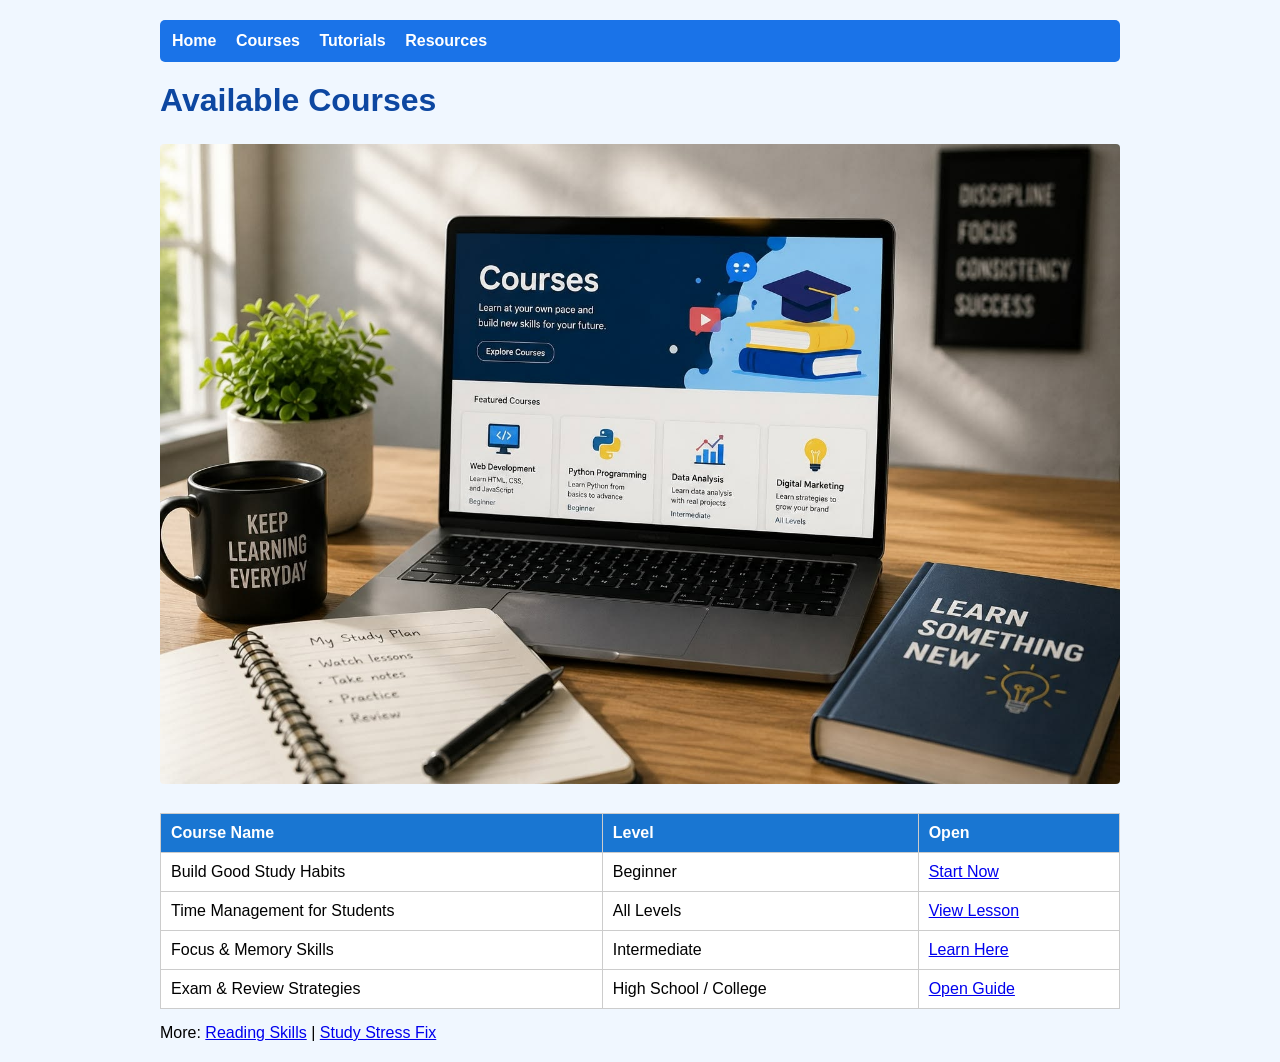
<file: courses.html>
<!DOCTYPE html>
 <html lang="en">
 <head>
     <meta charset="UTF-8">
     <title>Study Habit Courses</title>
     <link rel="stylesheet" href="styles.css">
 </head>
 <body>
     <nav>
         <a href="index.html"> Home</a>
         <a href="courses.html"> Courses</a>
         <a href="tutorials.html"> Tutorials</a>
         <a href="resources.html"> Resources</a>
     </nav>
     <h1> Available Courses</h1>
     <img src="2.jpg" alt="Study Courses">
     <table>
         <tr>
             <th>Course Name</th>
             <th>Level</th>
             <th>Open</th>
         </tr>
         <tr>
             <td>Build Good Study Habits</td>
             <td>Beginner</td>
             <td><a href="https://www.khanacademy.org/college-careers-more/study-skills" target="_blank">Start Now</a></td>
         </tr>
         <tr>
             <td>Time Management for Students</td>
             <td>All Levels</td>
             <td><a href="https://www.mindtools.com/time-management.htm" target="_blank">View Lesson</a></td>
         </tr>
         <tr>
             <td>Focus & Memory Skills</td>
             <td>Intermediate</td>
             <td><a href="https://www.verywellmind.com/tips-for-improving-memory-2795016" target="_blank">Learn Here</a></td>
         </tr>
         <tr>
             <td>Exam & Review Strategies</td>
             <td>High School / College</td>
             <td><a href="https://www.studyright.net/blog/exam-preparation-tips/" target="_blank">Open Guide</a></td>
         </tr>
     </table>
     <p>More: <a href="https://www.readingrockets.org/topics/fluency" target="_blank">Reading Skills</a> | <a href="https://kidshealth.org/en/teens/school-stress.html" target="_blank">Study Stress Fix</a></p>
 </body>
 </html>
</file>
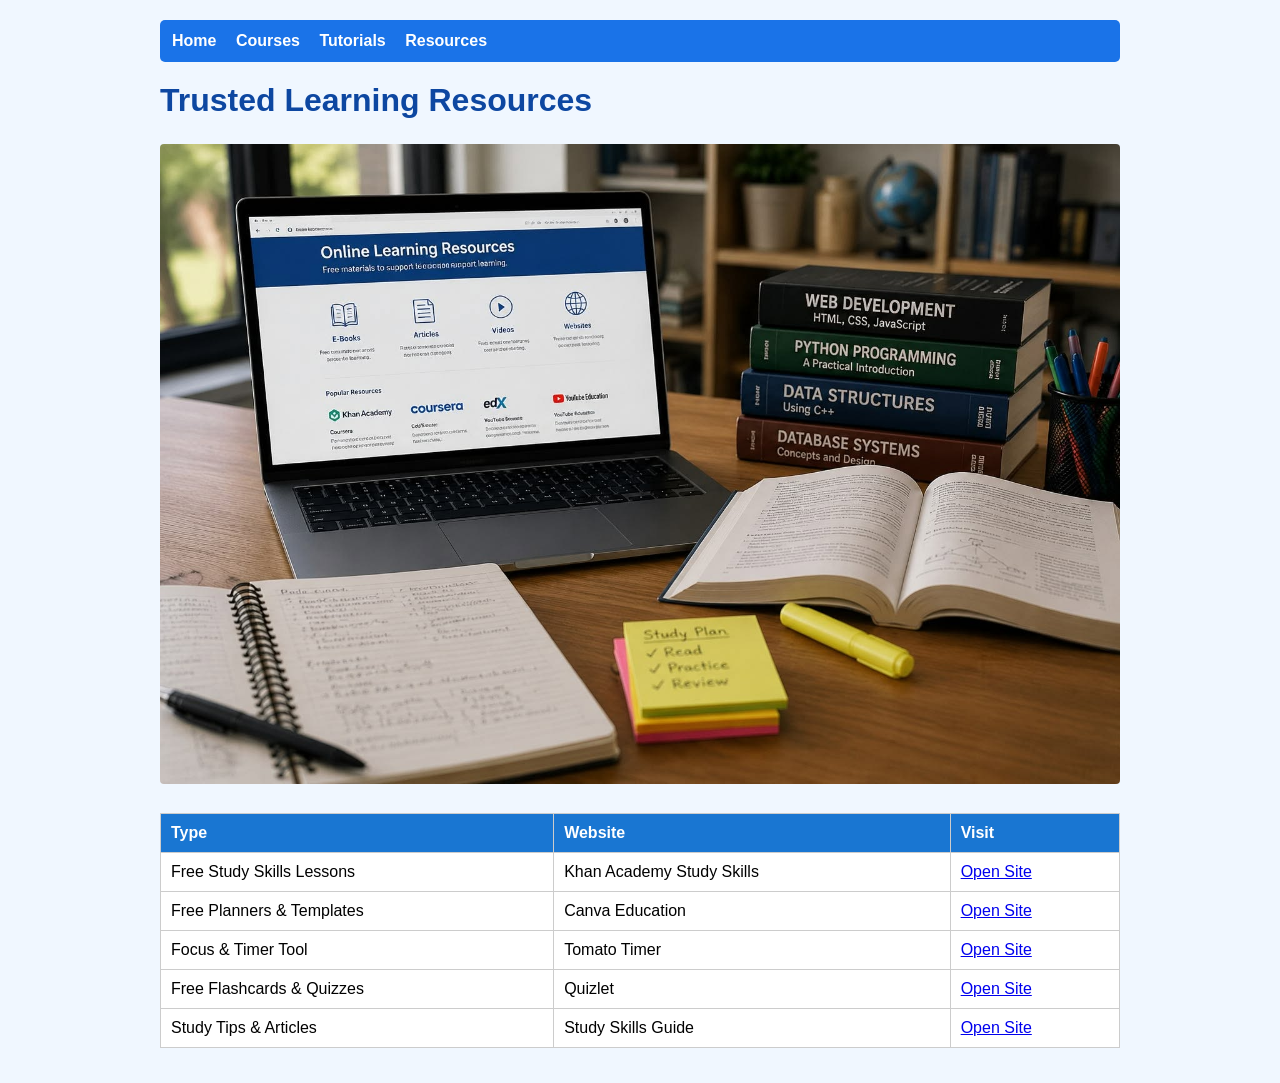
<file: resources.html>
<!DOCTYPE html>
 <html lang="en">
 <head>
     <meta charset="UTF-8">
     <title>Study Resources</title>
     <link rel="stylesheet" href="styles.css">
 </head>
 <body>
     <nav>
         <a href="index.html"> Home</a>
         <a href="courses.html"> Courses</a>
         <a href="tutorials.html"> Tutorials</a>
         <a href="resources.html"> Resources</a>
     </nav>
     <h1> Trusted Learning Resources</h1>
     <img src="4.jpg" alt="Study Tools">
     <table>
         <tr>
             <th>Type</th>
             <th>Website</th>
             <th>Visit</th>
         </tr>
         <tr>
             <td>Free Study Skills Lessons</td>
             <td>Khan Academy Study Skills</td>
             <td><a href="https://www.khanacademy.org/college-careers-more/study-skills" target="_blank">Open Site</a></td>
         </tr>
         <tr>
             <td>Free Planners & Templates</td>
             <td>Canva Education</td>
             <td><a href="https://www.canva.com/education/" target="_blank">Open Site</a></td>
         </tr>
         <tr>
             <td>Focus & Timer Tool</td>
             <td>Tomato Timer</td>
             <td><a href="https://tomatotimer.com/" target="_blank">Open Site</a></td>
         </tr>
         <tr>
             <td>Free Flashcards & Quizzes</td>
             <td>Quizlet</td>
             <td><a href="https://quizlet.com/" target="_blank">Open Site</a></td>
         </tr>
         <tr>
             <td>Study Tips & Articles</td>
             <td>Study Skills Guide</td>
             <td><a href="https://www.studyskills.com/" target="_blank">Open Site</a></td>
         </tr>
     </table>
 </body>
 </html>
</file>
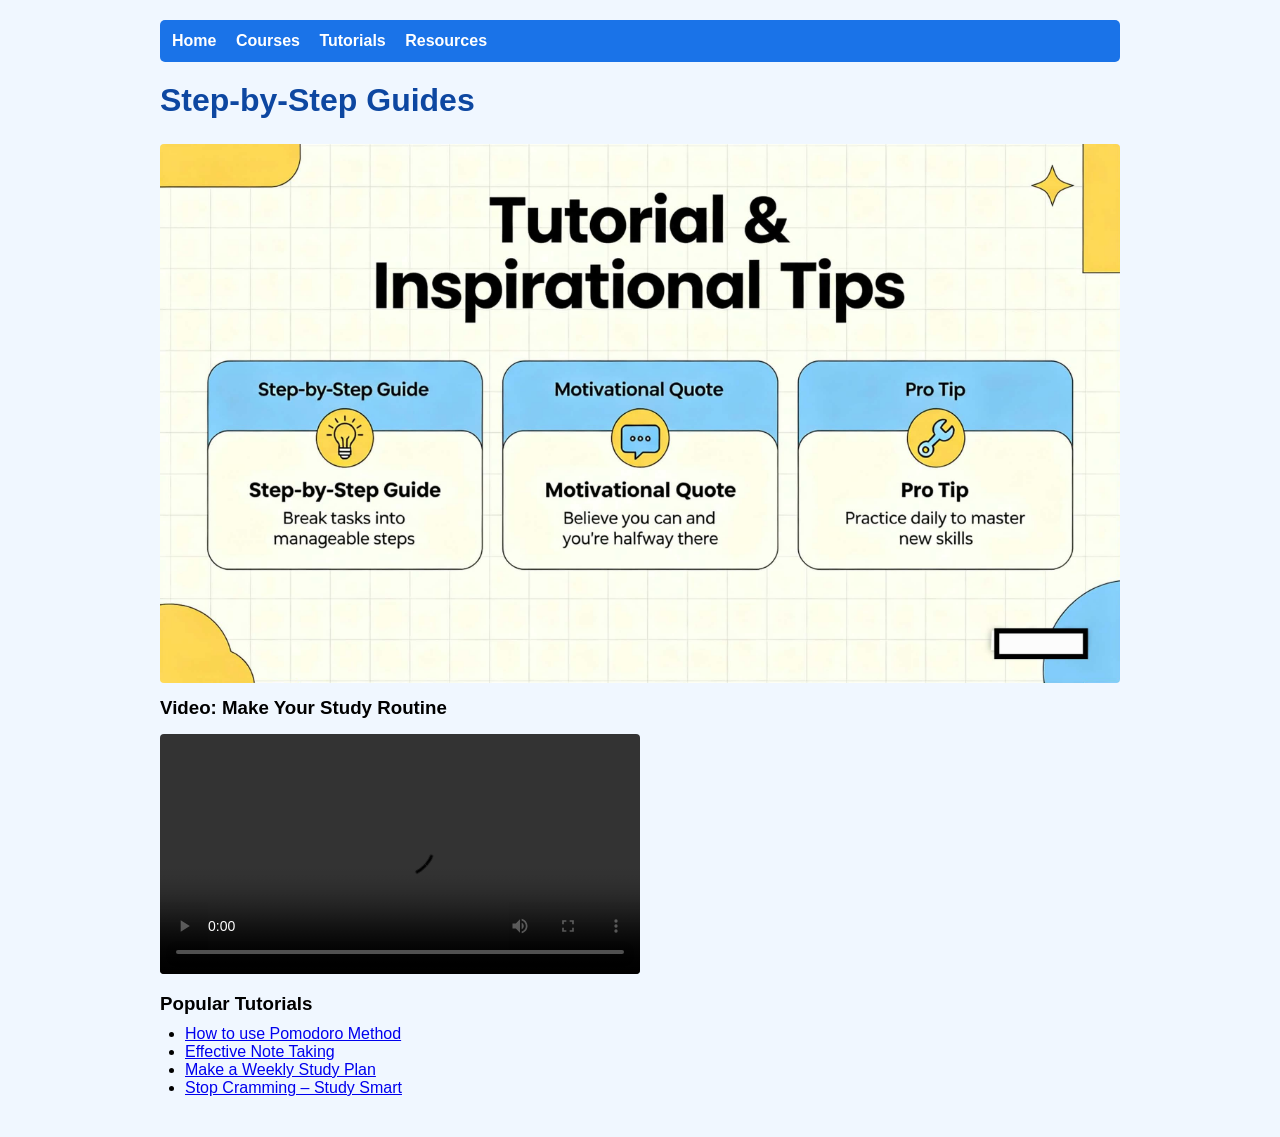
<file: tutorials.html>
<!DOCTYPE html>
 <html lang="en">
 <head>
     <meta charset="UTF-8">
     <title>Study Habit Tutorials</title>
     <link rel="stylesheet" href="styles.css">
 </head>
 <body>
     <nav>
         <a href="index.html"> Home</a>
         <a href="courses.html"> Courses</a>
         <a href="tutorials.html"> Tutorials</a>
         <a href="resources.html"> Resources</a>
     </nav>
     <h1> Step-by-Step Guides</h1>
     <img src="tuyorialpic.jpg" alt="Note Taking">
     <h3> Video: Make Your Study Routine</h3>
     
     <video controls autoplay>
         <source src="tamad.mp4" type="video/mp4">
       
     </video>
     <h3>Popular Tutorials</h3>
     <ul>
         <li><a href="https://www.themuse.com/advice/the-pomodoro-technique-works-heres-how-to-use-it" target="_blank">How to use Pomodoro Method</a></li>
         <li><a href="https://www.oxfordlearning.com/how-to-take-notes/" target="_blank">Effective Note Taking</a></li>
         <li><a href="https://collegeinfogeek.com/how-to-create-a-study-schedule/" target="_blank">Make a Weekly Study Plan</a></li>
         <li><a href="https://www.princetonreview.com/study-skills/avoid-cramming" target="_blank">Stop Cramming – Study Smart</a></li>
     </ul>
 </body>
 </html>
</file>
<file: styles.css>
* {
     box-sizing: border-box;
     font-family: Arial, sans-serif;
     margin: 0;
     padding: 0;
 }
 body {
     max-width: 1000px;
     margin: 0 auto;
     padding: 20px;
     background: #f0f7ff;
 }
 nav {
     background: #1a73e8;
     padding: 12px;
     margin-bottom: 20px;
     border-radius: 5px;
 }
 nav a {
     color: white;
     margin-right: 15px;
     text-decoration: none;
     font-weight: bold;
 }
 nav a:hover {
     color: #ffd700;
 }
 h1, h2 {
     color: #0d47a1;
     margin-bottom: 15px;
 }
 img {
     max-width: 100%;
     border-radius: 4px;
     margin: 10px 0;
 }
 table {
     width: 100%;
     border-collapse: collapse;
     margin: 15px 0;
     background: white;
 }
 th, td {
     border: 1px solid #ccc;
     padding: 10px;
     text-align: left;
 }
 th {
     background: #1976d2;
     color: white;
 }
 audio, video {
     width: 50%;
     margin: 15px 0;
     border-radius: 4px;
 }
 ul {
     margin: 10px 0 20px 25px;
 }
</file>
